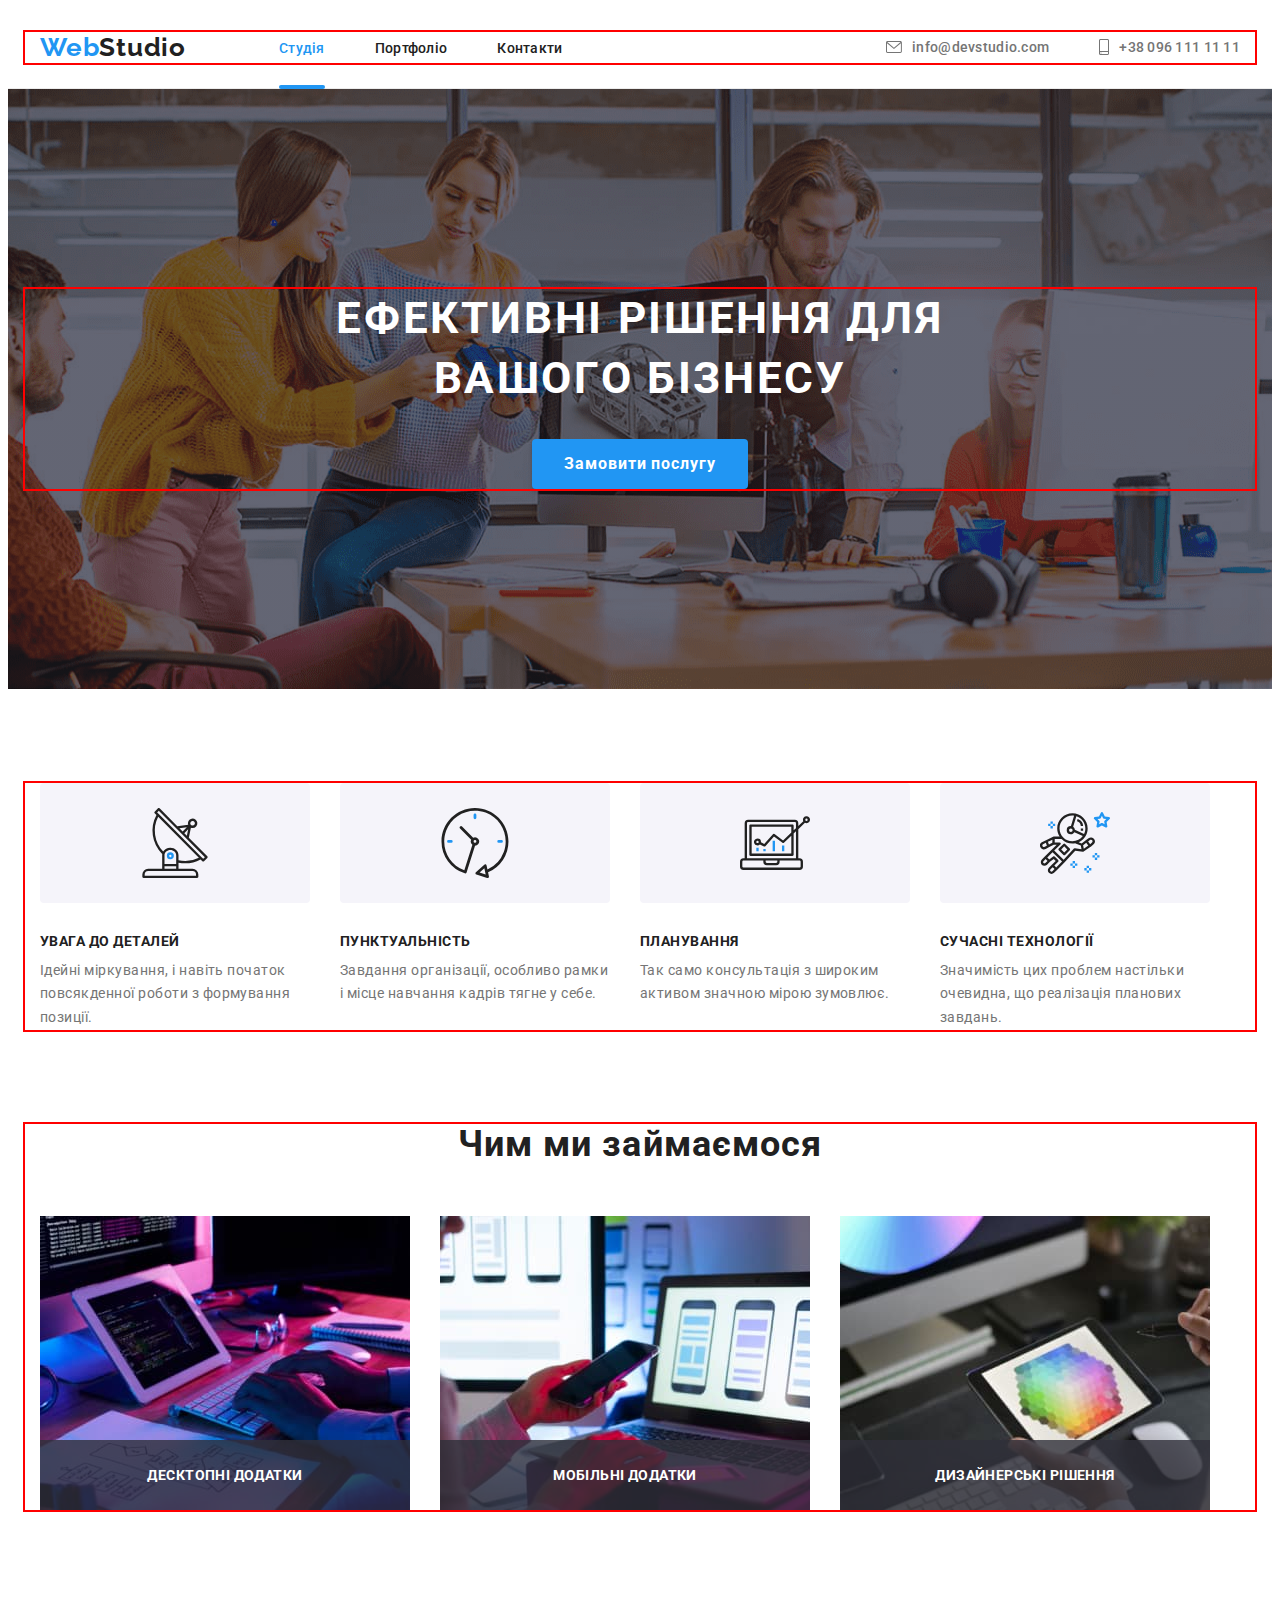
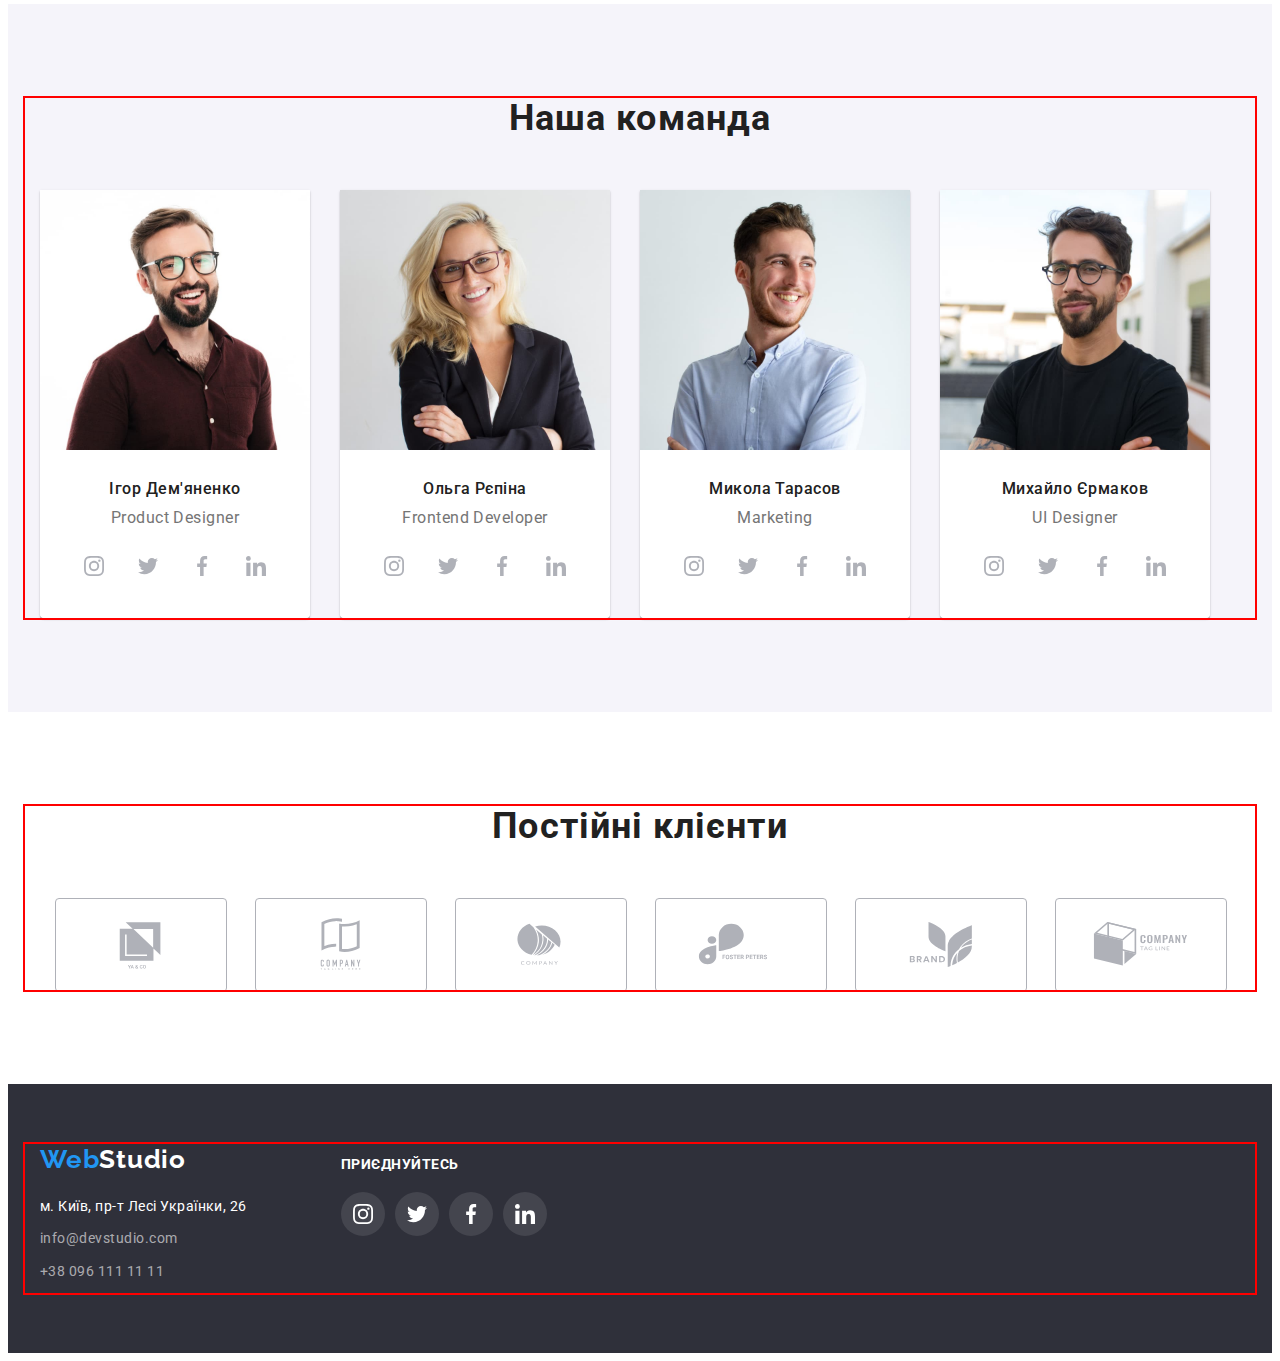
<file: index.html>
<!DOCTYPE html>
<html lang="en">
  <head>
    <meta charset="UTF-8" />
    <meta http-equiv="X-UA-Compatible" content="IE=edge" />
    <meta name="viewport" content="width=device-width, initial-scale=1.0" />
    <title>Studio</title>
    <link rel="preconnect" href="https://fonts.googleapis.com" />
    <link rel="preconnect" href="https://fonts.gstatic.com" crossorigin />
    <link
      href="https://fonts.googleapis.com/css2?family=Raleway:wght@700&family=Roboto:wght@400;500;700;900&display=swap"
      rel="stylesheet" />
      <link rel="stylesheet" href="https://cdnjs.cloudflare.com/ajax/libs/modern-normalize/1.1.0/modern-normalize.min.css"
        integrity="sha512-wpPYUAdjBVSE4KJnH1VR1HeZfpl1ub8YT/NKx4PuQ5NmX2tKuGu6U/JRp5y+Y8XG2tV+wKQpNHVUX03MfMFn9Q=="
        crossorigin="anonymous" referrerpolicy="no-referrer" />
    <link rel="stylesheet" href="./css/styles.css" />
  </head>
  <body>
    
    <header class="header header-line">
      <div class="container header-container">
      <nav class="header-nav">
        <a href="/" class="logo"><span>Web</span>Studio</a>

        <ul class="header-links">
          <li class="header-link"><a href="#" class="link cursor current">Студія</a></li>
          <li class="header-link"><a href="./portfolio.html" class="link cursor"> Портфоліо</a></li>
          <li class="header-link"><a href="#" class="link cursor">Контакти</a></li>
        </ul>
   
      </nav>
      <ul class="header-contacts" >
        
        <li class="header-mail">
          <a href="mailto:info@devstudio.com" class="mail-link cursor">
            <svg class="header-item mail">
            <use href="./images/icons.svg#icon-email-heder"
             width="16px" height="12px">
            </use></svg><div> info@devstudio.com</div></a></li>
        <li class="header-phone">
        <a href="tel:+380961111111" class="phone-link cursor">
          <svg class="header-item phone">
          <use href="./images/icons.svg#icon-smartphone" 
           width="10px" height="16px">
        </use></svg>+38 096 111 11 11</a></li>
      </ul>
       </div>
    </header>
    <main>
      <section class="hero">
        <div class="container">
        <h1 class="hero-title">Ефективні рішення для <br> вашого бізнесу</h1>
        <button type="button" class="hero-btn"data-modal-open>Замовити послугу</button>
      </div>
      </section>
      <section class="benefits-section">
        <div class="container">
        <h2 class="title-hidden">Переваги</h2>
        <ul class="benefits">
          <li class= "titles-benefits">
            <div class="benefit-icon benefit-antena"></div>
            <h3 class="title-benefit">УВАГА ДО ДЕТАЛЕЙ</h3>
            <p class="subtitle-benefit">
              Ідейні міркування, і навіть початок повсякденної роботи з
              формування позиції.
            </p>
          </li>
          <li class="titles-benefits">
            <div class="benefit-icon benefit-clock"></div>
            <h3 class="title-benefit">ПУНКТУАЛЬНІСТЬ</h3>
            <p class="subtitle-benefit">
              Завдання організації, особливо рамки і місце навчання кадрів тягне
              у себе.
            </p>
          </li>
          <li class="titles-benefits">
          <div class="benefit-icon benefit-diagram"></div>
            <h3 class="title-benefit">ПЛАНУВАННЯ</h3>
            <p class="subtitle-benefit">
              Так само консультація з широким активом значною мірою зумовлює.
            </p>
          </li>
          <li class="titles-benefits">
          <div class="benefit-icon benefit-astronaut"></div>
            <h3 class="title-benefit">СУЧАСНІ ТЕХНОЛОГІЇ</h3>
            <p class="subtitle-benefit">
              Значимість цих проблем настільки очевидна, що реалізація планових
              завдань.
            </p>
          </li>
        </ul>
        </div>
      </section>
      <section class="task">
        <div class="container">
        <h2 class="task-title">Чим ми займаємося</h2>
        <ul class="task-items">
          <li class="task-item">
           <div class="task-wrapper">
            <img
              src="./images/img-task1.jpg"
              alt="with phone"
              width="370"
              height="294"
            />
            <p class="task-uptitle">Десктопні додатки</p>
           </div>
          </li>
          <li class="task-item">
           <div class="task-wrapper"> <img
              src="./images/img-task2.jpg"
              alt="with phone"
              width="370"
              height="294"
            />
          <p class="task-uptitle">Мобільні додатки</p></div>
          </li>
          <li class="task-item">
            <div class="task-wrapper"><img
              src="./images/img-task3.jpg"
              alt="with tablet"
              width="370"
              height="294"
            />
          <p class="task-uptitle">Дизайнерські рішення</p></div>
          </li>
        </ul>
        </div>
      </section>
      <section class="team">
        <div class="container">
        <h2 class="team-title">Наша команда</h2>
        <ul class="team-items">
          <li class="team-item">
            <img
              src="./images/img-igor.jpg"
              alt="ігор"
              width="270"
              height="260"
            />
            <div class="team-wraper">
            <h3 class="name-title">Ігор Дем'яненко</h3>
            <p class="name-subtitle">Product Designer</p>
           <ul class="social-links">
            <li class="social-list"><a href="#" class="social-link">
              <svg class="social-link-item" width="20px" height="20px"><use href="./images/icons.svg#icon-instagram" >
            </use></svg></a></li>
            <li class="social-list"><a href="#" class="social-link"><svg class="social-link-item" width="20px" height="20px">
              <use href="./images/icons.svg#icon-twitter"></use>
            </svg></a></li>
            <li class="social-list"><a href="#" class="social-link"><svg class="social-link-item" width="20px" height="20px">
              <use href="./images/icons.svg#icon-facebook"></use>
            </svg></a></li>
            <li class="social-list"><a href="#" class="social-link"><svg class="social-link-item" width="20px" height="20px">
              <use href="./images/icons.svg#icon-linkedin"></use>
            </svg></a></li>
           </ul>
         </div> </li>
          <li class="team-item">
            <img
              src="./images/img-olga.jpg"
              alt="ольга"
              width="270"
              height="260"
            />
            <div class="team-wraper">
           <h3 class="name-title">Ольга Рєпіна</h3>
            <p class="name-subtitle">Frontend Developer</p>
            <ul class="social-links">
              <li  class="social-list"><a href="" class="social-link"><svg class="social-link-item" width="20px" height="20px">
                    <use href="./images/icons.svg#icon-instagram">
                    </use>
                  </svg></a></li>
              <li  class="social-list"><a href="" class="social-link"><svg class="social-link-item" width="20px" height="20px">
                    <use href="./images/icons.svg#icon-twitter" ></use>
                  </svg></a></li>
              <li  class="social-list"><a href="" class="social-link"><svg class="social-link-item"width="20px" height="20px">
                    <use href="./images/icons.svg#icon-facebook"></use>
                  </svg></a></li>
              <li  class="social-list"><a href="" class="social-link"><svg class="social-link-item" width="20px" height="20px">
                    <use href="./images/icons.svg#icon-linkedin" ></use>
                  </svg></a></li>
            </ul>
          </div>
         </li>
          <li class="team-item">
            <img
              src="./images/img-mykola.jpg"
              alt="микола"
              width="270"
              height="260"
            />
           <div class="team-wraper">
            <h3 class="name-title">Микола Тарасов</h3>
            <p class="name-subtitle">Marketing</p>
        <ul class="social-links">
          <li  class="social-list"><a href="" class="social-link"><svg class="social-link-item" width="20px" height="20px">
                <use href="./images/icons.svg#icon-instagram" >
                </use>
              </svg></a></li>
          <li  class="social-list"><a href="" class="social-link"><svg class="social-link-item" width="20px" height="20px">
                <use href="./images/icons.svg#icon-twitter" ></use>
              </svg></a></li>
          <li  class="social-list"><a href="" class="social-link"><svg class="social-link-item" width="20px" height="20px">
                <use href="./images/icons.svg#icon-facebook" ></use>
              </svg></a></li>
          <li  class="social-list"><a href="" class="social-link"><svg class="social-link-item" width="20px" height="20px">
                <use href="./images/icons.svg#icon-linkedin" ></use>
              </svg></a></li>
        </ul>
          </div>
          </li>
          <li class="team-item">
            <img
              src="./images/img-mikchailo.jpg"
              alt="михайло"
              width="270"
              height="260"
            />
          <div class="team-wraper">
            <h3 class="name-title">Михайло Єрмаков</h3>
            <p class="name-subtitle">UI Designer</p>
        <ul class="social-links">
          <li  class="social-list"><a href="" class="social-link"><svg class="social-link-item" width="20px" height="20px">
                <use href="./images/icons.svg#icon-instagram">
                </use>
              </svg></a></li>
          <li  class="social-list"><a href="" class="social-link"><svg class="social-link-item" width="20px" height="20px">
                <use href="./images/icons.svg#icon-twitter"></use>
              </svg></a></li>
          <li  class="social-list"><a href="" class="social-link"><svg class="social-link-item" width="20px" height="20px">
                <use href="./images/icons.svg#icon-facebook"></use>
              </svg></a></li>
          <li  class="social-list"><a href="" class="social-link"><svg class="social-link-item" width="20px" height="20px">
                <use href="./images/icons.svg#icon-linkedin" ></use>
              </svg></a></li>
        </ul>
          </div>
         </li>
        </ul>
        </div>
      </section>
      <section class="clients">
        <div class="container">
          <h2 class="task-title">Постійні клієнти</h2>
          <ul class="client-items">
            <li class="client-item"><a href="" class="client-link"><svg class="client-link-item" width="106px" height="60px">
                  <use href="./images/icons.svg#icon-Logo"></use>
                </svg></a></li>
            <li class="client-item"><a href="" class="client-link"><svg class="client-link-item" width="106px" height="60px">
                  <use href="./images/icons.svg#icon-Logo-1"></use>
                </svg></a></li>
            <li class="client-item"><a href="" class="client-link"><svg class="client-link-item" width="106px" height="60px">
                  <use href="./images/icons.svg#icon-Logo-2"></use>
                </svg></a></li>
            <li class="client-item"><a href="" class="client-link"><svg class="client-link-item" width="106px" height="60px">
                  <use href="./images/icons.svg#icon-Logo-3"></use>
                </svg></a></li>
            <li class="client-item"><a href="" class="client-link"><svg class="client-link-item" width="106px" height="60px">
                  <use href="./images/icons.svg#icon-Logo-4"></use>
                </svg></a></li>
            <li class="client-item"><a href="" class="client-link"><svg class="client-link-item" width="106px" height="60px">
                  <use href="./images/icons.svg#icon-Logo-5"></use>
                </svg></a></li>
         </ul>
        </div>
      </section>
    </main>
    <footer class="footer-contacts">
      <div class="container footer-wraper">
        
          <div>
        <a href="/" class="logo-footer"><span>Web</span>Studio</a>
      <address>
        <ul class="footer-items">
          <li class="footer-item">
            <a 
              class="footer-address cursor"
              href="https://goo.gl/maps/aHwAYJVr8grFMFeF8"
              target="_blank"
              rel="noopener noreferrer"
              >м. Київ, пр-т Лесі Українки, 26</a
            >
          </li>
          <li class="footer-item"><a class="footer-mail cursor" href="mailto:info@devstudio.com">info@devstudio.com</a></li>
          <li class="footer-item"><a class="footer-phone cursor" href="tel:+380961111111">+38 096 111 11 11</a></li>
        </ul></address></div> 
        <div class="social-div">
        <p class="social-uptitle">ПРИЄДНУЙТЕСЬ</p>
        <ul class="social-footer">

          <li class="social-item">
            <a href="#" class="footer-link"><svg class="social-link-footer"  width="20px" height="20px">
                <use href="./images/icons.svg#icon-instagram">
                </use>
              </svg></a></li>
          <li  class="social-item"><a href="" class="footer-link"><svg class="social-link-footer"  width="20px" height="20px">
                <use href="./images/icons.svg#icon-twitter" ></use>
              </svg></a></li>
          <li  class="social-item"><a href="" class="footer-link"><svg class="social-link-footer"  width="20px" height="20px">
                <use href="./images/icons.svg#icon-facebook"></use>
              </svg></a></li>
          <li  class="social-item"><a href="" class="footer-link"><svg class="social-link-footer"  width="20px" height="20px">
                <use href="./images/icons.svg#icon-linkedin" ></use>
              </svg></a></li>
        </ul></div>
      </div>
    </footer>
    <div class="backdrop is-hidden"data-modal><div class="modal">
    <button type="button" class="close-modal"data-modal-close><svg class="close-svg" width="11px" height="11px"><use href="./images/icons.svg#icon-X"></use></svg>
    </button></div></div>
    <script src="./js/modal.js"></script>
  </body>
</html>
</file>
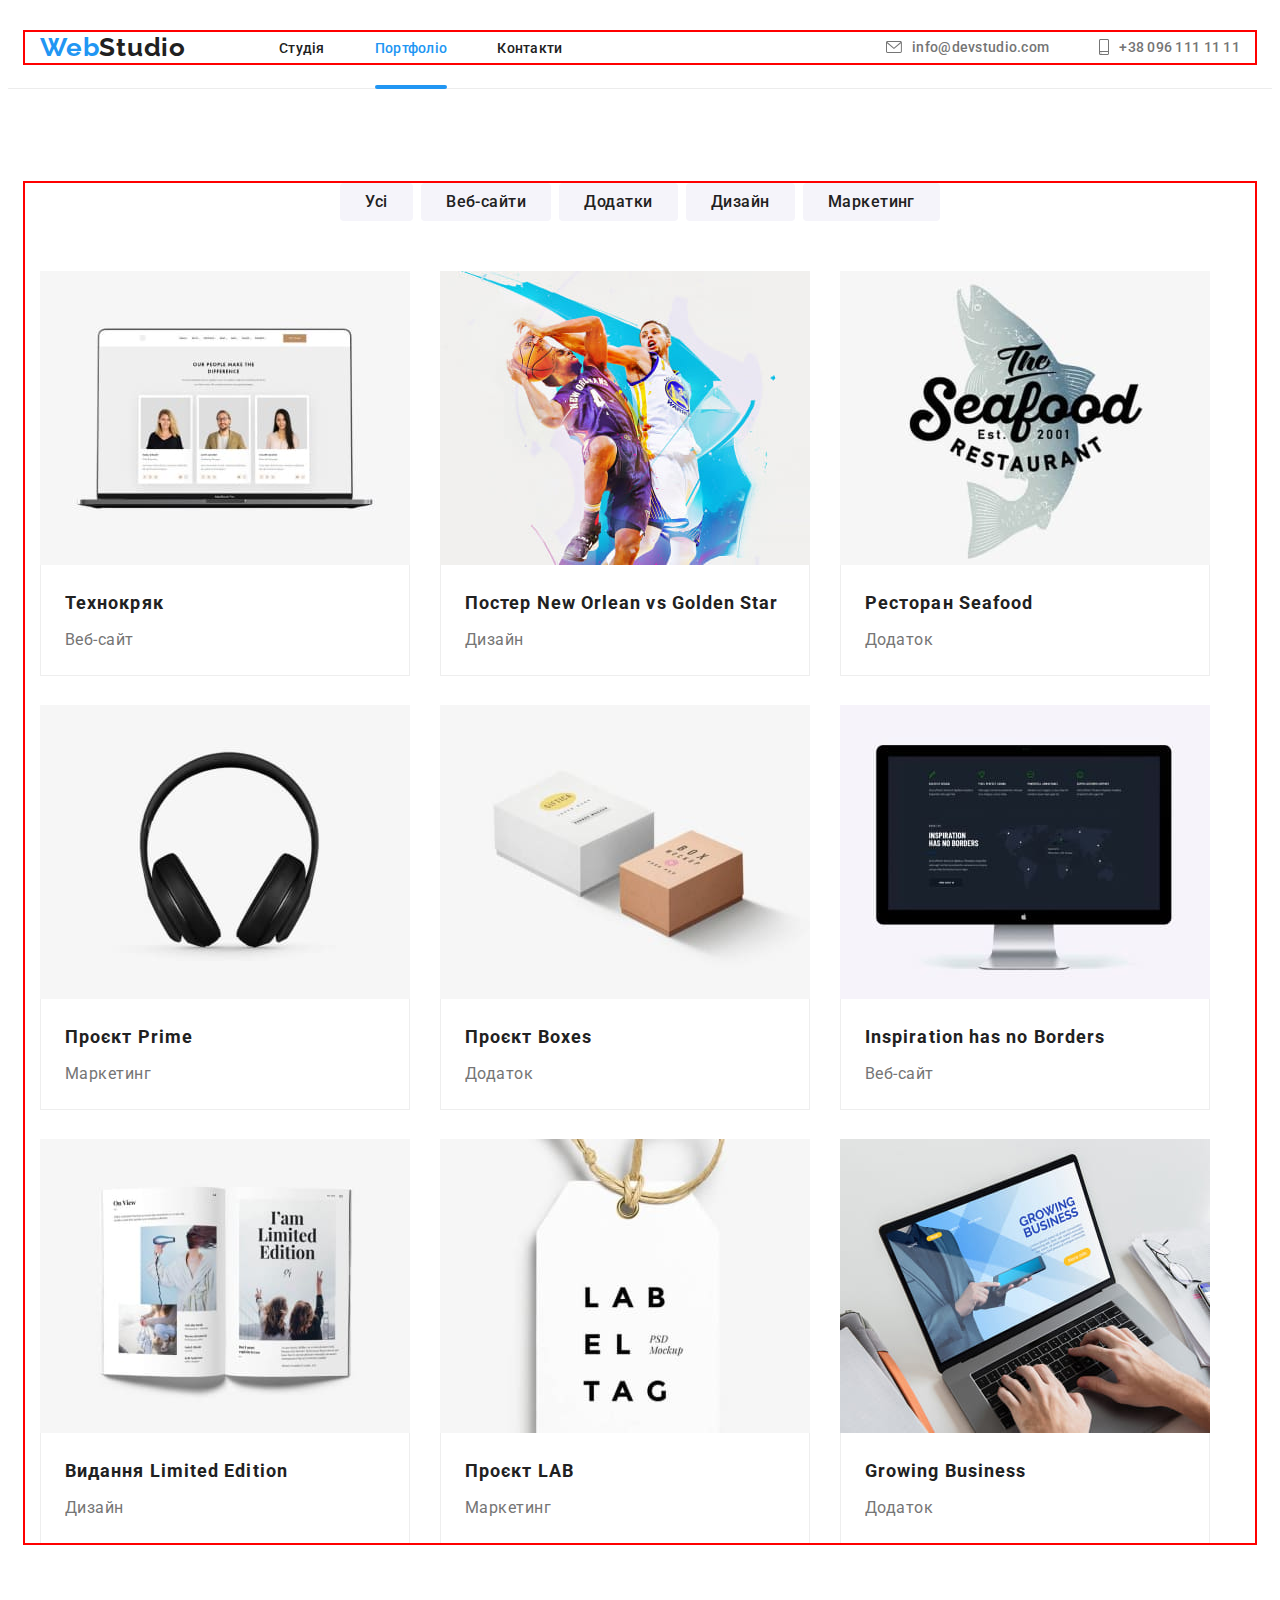
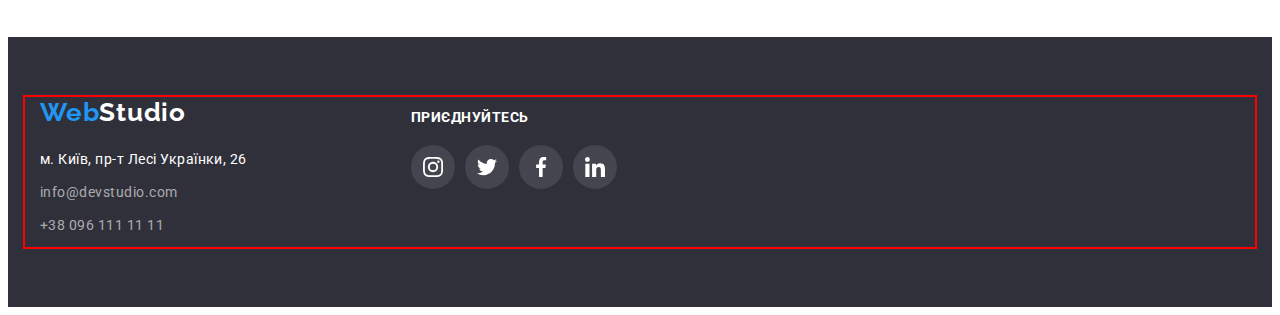
<file: portfolio.html>
<!DOCTYPE html>
<html lang="en">

<head>
    <meta charset="UTF-8" />
    <meta http-equiv="X-UA-Compatible" content="IE=edge" />
    <meta name="viewport" content="width=device-width, initial-scale=1.0" />
    <title>Portfolio</title>
    <link rel="preconnect" href="https://fonts.googleapis.com" />
    <link rel="preconnect" href="https://fonts.gstatic.com" crossorigin />
    <link
        href="https://fonts.googleapis.com/css2?family=Raleway:wght@700&family=Roboto:wght@400;500;700;900&display=swap"
        rel="stylesheet" />
        <link rel="stylesheet" href="https://cdnjs.cloudflare.com/ajax/libs/modern-normalize/1.1.0/modern-normalize.min.css"
            integrity="sha512-wpPYUAdjBVSE4KJnH1VR1HeZfpl1ub8YT/NKx4PuQ5NmX2tKuGu6U/JRp5y+Y8XG2tV+wKQpNHVUX03MfMFn9Q=="
            crossorigin="anonymous" referrerpolicy="no-referrer" />
    <link rel="stylesheet" href="./css/styles.css" />
</head>
<body>
<header class="header header-line">
    <div class="container header-container">
        <nav class="header-nav">
            <a href="/" class="logo"><span>Web</span>Studio</a>

            <ul class="header-links">
                <li class="header-link"><a href="./index.html" class="link cursor">Студія</a></li>
                <li class="header-link"><a href="#" class="link cursor current"> Портфоліо</a></li>
                <li class="header-link"><a href="#" class="link cursor">Контакти</a></li>
            </ul>

        </nav>
        <ul class="header-contacts">

            <li class="header-mail">
                <a href="mailto:info@devstudio.com" class="mail-link cursor">
                    <svg class="header-item mail">
                        <use href="./images/icons.svg#icon-email-heder" width="16px" height="12px">
                        </use>
                    </svg>
                    <div> info@devstudio.com</div>
                </a>
            </li>
            <li class="header-phone">
                <a href="tel:+380961111111" class="phone-link cursor">
                    <svg class="header-item phone">
                        <use href="./images/icons.svg#icon-smartphone" width="10px" height="16px">
                        </use>
                    </svg>+38 096 111 11 11</a>
            </li>
        </ul>
    </div>
</header>
<main>
<section class="portfolio">
    <div class="container">
    <h1 class="title-hidden">Portfolio</h1>
<ul class="filter">
    <li><button type="button" class="filter-btn">Усі</button></li>
    <li><button type="button" class="filter-btn">Веб-сайти</button></li>
    <li><button type="button" class="filter-btn">Додатки</button></li>
    <li><button type="button" class="filter-btn">Дизайн</button></li>
    <li><button type="button" class="filter-btn">Маркетинг</button></li>
</ul>
<ul class="projects-items">
    <li class="project-item">
        <a href="" class="project-link">
       <div class="description-wrapper"><img src="./images/tekchnokiak.jpg" alt="технокряк" width="370px" height="294px">
         <p class="img-description">Ресурс пропонує комплексні пропозиції з різним рівнем функціоналу та сервісів. Все це дозволить відвідувачу отримати
        вичерпні відомості про компанію чи приватну особу.</p>
        </div> 
      <div class="project-wrap"> 
         <h2 class="project-title"> Технокряк</h2>
        <p class="project-subtitle">Веб-сайт </p>
    </div>
    </a></li>
    <li  class="project-item">
        <a href="/"class="project-link">
        <div class="description-wrapper"><img src="./images/poster New.jpg" alt="постер" width="370px" height="294px">
    <p class="img-description">Ресурс пропонує комплексні пропозиції з різним рівнем функціоналу та сервісів. Все це
        дозволить відвідувачу отримати
        вичерпні відомості про компанію чи приватну особу.</p>  </div>
          <div class="project-wrap">
            <h2 class="project-title">Постер New Orlean vs Golden Star</h2>
        <p class="project-subtitle">Дизайн</p>
    </div>
    </a></li>
    <li  class="project-item">
     <a href="/"class="project-link">
       <div class="description-wrapper"> <img src="./images/seafood.jpg" alt="морепродукты" width="370px" height="294px">
    <p class="img-description">Ресурс пропонує комплексні пропозиції з різним рівнем функціоналу та сервісів. Все це
        дозволить відвідувачу отримати
        вичерпні відомості про компанію чи приватну особу.</p></div> 
       <div class="project-wrap">
         <h2 class="project-title">Ресторан Seafood</h2>
        <p class="project-subtitle">Додаток</p>
   </div> 
    </a></li>
    <li  class="project-item">
        <a href="/"class="project-link">
    <div class="description-wrapper"> <img src="./images/prime.jpg" alt="прайм" width="370px" height="294px">
        <p class="img-description">Ресурс пропонує комплексні пропозиції з різним рівнем функціоналу та сервісів. Все це
            дозволить відвідувачу отримати
            вичерпні відомості про компанію чи приватну особу.</p></div>
         <div class="project-wrap">
        <h2  class="project-title">Проєкт Prime</h2>
        <p class="project-subtitle">Маркетинг</p>
   </div>
     </a></li>
    <li  class="project-item">
        <a href="/"class="project-link">
        <div class="description-wrapper"><img src="./images/boxes.jpg" alt="коробки" width="370px" height="294px">
    <p class="img-description">Ресурс пропонує комплексні пропозиції з різним рівнем функціоналу та сервісів. Все це
        дозволить відвідувачу отримати
        вичерпні відомості про компанію чи приватну особу.</p> </div>
        <div class="project-wrap">
         <h2 class="project-title">Проєкт Boxes</h2>
        <p class="project-subtitle">Додаток</p>
    </div>
    </a></li>
    <li  class="project-item">
        <a href="/"class="project-link">
        <div class="description-wrapper"><img src="./images/inspiration.jpg" alt="безрамок" width="370px" height="294px">
    <p class="img-description">Ресурс пропонує комплексні пропозиції з різним рівнем функціоналу та сервісів. Все це
        дозволить відвідувачу отримати
        вичерпні відомості про компанію чи приватну особу.</p> </div>
        <div class="project-wrap">
         <h2 class="project-title">Inspiration has no Borders</h2>
        <p class="project-subtitle">Веб-сайт</p>
    </div>
    </a></li>
    <li  class="project-item">
        <a href="/"class="project-link">
    <div class="description-wrapper"> <img src="./images/limited edition.jpg" alt="дизайн-ліміт" width="370px" height="294px">
    <p class="img-description">Ресурс пропонує комплексні пропозиції з різним рівнем функціоналу та сервісів. Все це
        дозволить відвідувачу отримати
        вичерпні відомості про компанію чи приватну особу.</p> </div>
        <div class="project-wrap">
         <h2 class="project-title">Видання Limited Edition</h2>
        <p class="project-subtitle">Дизайн</p>
    </div>
    </a></li>
    <li  class="project-item">
        <a href="/"class="project-link">
    <div class="description-wrapper"> <img src="./images/lab.jpg" alt="лаб" width="370px" height="294px">
    <p class="img-description">Ресурс пропонує комплексні пропозиції з різним рівнем функціоналу та сервісів. Все це
        дозволить відвідувачу отримати
        вичерпні відомості про компанію чи приватну особу.</p> </div>
        <div class="project-wrap"> 
        <h2 class="project-title">Проєкт LAB</h2>
        <p class="project-subtitle">Маркетинг</p>
        </div>
        </a></li>
    <li  class="project-item">
        <a href="/"class="project-link">
    <div class="description-wrapper"> <img src="./images/business.jpg" alt="" width="370px" height="294px">
    <p class="img-description">Ресурс пропонує комплексні пропозиції з різним рівнем функціоналу та сервісів. Все це
        дозволить відвідувачу отримати
        вичерпні відомості про компанію чи приватну особу.</p> </div>
        <div class="project-wrap"> 
        <h2 class="project-title">Growing Business</h2>
        <p class="project-subtitle">Додаток</p>
   </div> 
    </a></li>
</ul> 
</div>
</section>
</main>
    <footer class="footer-contacts">
        <div class="container footer-wraper">
    
            <div>
                <a href="/" class="logo-footer"><span>Web</span>Studio</a>
                <address>
                    <ul class="footer-items">
                        <li class="footer-item">
                            <a class="footer-address cursor" href="https://goo.gl/maps/aHwAYJVr8grFMFeF8" target="_blank"
                                rel="noopener noreferrer">м. Київ, пр-т Лесі Українки, 26</a>
                        </li>
                        <li class="footer-item"><a class="footer-mail cursor"
                                href="mailto:info@devstudio.com">info@devstudio.com</a></li>
                        <li class="footer-item"><a class="footer-phone cursor" href="tel:+380961111111">+38 096 111 11
                                11</a></li>
                    </ul>
                </address>
            </div>
            <div></div>
            <div class="social-div">
                <p class="social-uptitle">ПРИЄДНУЙТЕСЬ</p>
                <ul class="social-footer">
    
                    <li class="social-item">
                        <a href="#" class="footer-link"><svg class="social-link-footer" width="20px" height="20px">
                                <use href="./images/icons.svg#icon-instagram">
                                </use>
                            </svg></a>
                    </li>
                    <li class="social-item"><a href="" class="footer-link"><svg class="social-link-footer" width="20px"
                                height="20px">
                                <use href="./images/icons.svg#icon-twitter"></use>
                            </svg></a></li>
                    <li class="social-item"><a href="" class="footer-link"><svg class="social-link-footer" width="20px"
                                height="20px">
                                <use href="./images/icons.svg#icon-facebook"></use>
                            </svg></a></li>
                    <li class="social-item"><a href="" class="footer-link"><svg class="social-link-footer" width="20px"
                                height="20px">
                                <use href="./images/icons.svg#icon-linkedin"></use>
                            </svg></a></li>
                </ul>
            </div>
        </div>
    </footer>

 </body>
</file>
<file: css/styles.css>
:root{
--color-ourteam:#F5F4FA;
--color-blue:#2196F3;
--color-black:#212121;
--color-gray:#757575;
--color-herobtn:#188CE8;
--color-white:#ffffff;
--color-dark:#2F303A;
--color-filter-btn:#F5F4FA;
--color-whiteblue: #72abda;
--color-grayfooter: rgba(255, 255, 255, 0.6);
--transition-cubic: cubic-bezier(0.4, 0, 0.2, 1);
}
body {
    color: var(--color-black);
    font-family: 'Roboto', sans-serif;
    min-width:1200px;
}
ul {
    list-style: none;
    margin: 0;
    padding: 0;
}
a {
    text-decoration:none;
}
h1,
h2,
h3,
h4,
h5,
p,
ul {
    margin: 0;
}
.container {
margin: 0 auto;
width: 1200px;
outline: 2px solid red;
padding-left: 15px;
padding-right: 15px;
}
img {
    display: block;
}
/*<------HEADER------>*/

a:focus {
    outline: none;
}
button:focus{
    outline: none   ;
}
.header {
padding-top: 24px;
padding-bottom: 25px;
}
.header-container {
    align-items: center;
    display: flex;
    justify-content: space-between;
}
.header-nav {
    display: flex;
    align-items: center;
}
.logo {
    margin-right: 93px;
}
.logo, .logo-footer {
    letter-spacing:0.03em;
    font-family: 'Raleway', sans-serif;
    font-weight: 700;
    font-size: 26px;    
    line-height:1.19;
    color: var(--color-black);
}
.logo span {
    color: var(--color-blue);
}
.footer {
    color: #ffffff;
}

.header-links {
display: flex;
 gap: 50px;
}
.link {
     letter-spacing: 0.02em;
     font-size: 14px;
     font-weight: 500;
     line-height: calc(16/14);
     color: var(--color-black);
     transition-duration: 250ms; ;
    transition-delay: 0;
     transition-property: color;
     transition-timing-function:var(--transition-cubic) ;
   
}
.link::after { 
    content: "";
    display: block;
  background-color: var(--color-blue);
  height: 4px;
  width: 100%;
  position: absolute;
  bottom: -32px;
  border-radius: 2px;
  opacity: 0;
}
.header-link {
    position: relative;
}
.cursor:hover,
.cursor:focus {
color: var(--color-blue);
}
.current::after{
    opacity: 1;
}
.header-item {
    fill: currentColor;
}
.mail {
    width: 16px;
    height: 12px
}

.phone {
    width: 10px;
    height: 16px
}
.header-mail{}


.current {
    color: var(--color-blue);
}

.header-contacts {
   display: flex;
   color: var(--color-gray);
   gap: 50px;

}

.mail-link,
.phone-link {
    letter-spacing: 0.02em;
    font-size: 14px;
    font-weight: 500;
    line-height: calc(16/14);
    text-decoration: none;
    color: var(--color-gray);
   display: flex;
    gap: 10px;
    justify-content: center;
    align-items: center;
    transition-duration: 250ms;
     transition-delay: 0;
      transition-property: color;
     transition-timing-function: var(--transition-cubic);
}


.header-phone {

}

/*<------HERO------>*/
.hero {
    color: var(--color-white);
    background-image: linear-gradient(
     rgba(47, 48, 58, 0.4),
     rgba(47, 48, 58, 0.4)), url(../images/Img-hero.png);
    padding-top:200px ;
    padding-bottom:200px ;
    max-width: 1600px;
    background-repeat: no-repeat;
    background-position: center;
    margin: 0 auto;
    background-size: cover;
}

.hero-title {
 text-align: center;
    text-transform: uppercase;
    margin-bottom: 30px;
    font-size:44px;
    line-height: 1.36;
    letter-spacing: 0.06em;
}

.hero-btn {
    font-family:'Roboto', sans-serif;
    color: var(--color-white);
    background-color: var(--color-blue);
    letter-spacing: 0.06em;
    font-size: 16px;
    line-height: 1.87;
    font-weight: 700;
    cursor: pointer;
    padding: 10px 32px;
    display:block;
    margin: 0 auto;
    border: 0;
    min-width: 216px;
    box-shadow: 0px 4px 4px rgba(0, 0, 0, 0.15);
    border-radius: 4px;
    transition-duration: 250ms;
    transition-delay: 0;
    transition-property: background-color;
    transition-timing-function: var(--transition-cubic);
}
.hero-btn:hover,
.hero-btn:focus {
    background-color: var(--color-herobtn)
}
/*<------BENEFITS------>*/
.title-hidden {
     position: absolute;
     white-space: nowrap;
     width: 1px;
     height: 1px;
     overflow: hidden;
     border: 0;
     padding: 0;
     clip: rect(0 0 0 0);
     clip-path: inset(50%);
     margin: -1px;
 }
 
.benefits-section {
     padding-top: 94px;
    padding-bottom: 94px;
}
.benefits {
    display: flex;
    gap: 30px;
}

.titles-benefits {
    letter-spacing: 0.03em;
    
}
.benefit-icon {
    border-radius: 4px;
    margin-bottom: 30px;
    width: 270px;
    height: 120px;
    background-color: #F5F4FA;
    display: flex;
    align-items: center;
    justify-content: center;
}
.benefit-antena::before {
    content:"" ;
    display: block;
    width: 70px;
    height: 70px;
    background-image: url(../images/antenna\ 1\ \(1\).svg);
}
.benefit-clock::before {
    content: "";
    display: block;
    width: 70px;
    height: 70px;
    background-image: url(../images/clock\ 1\ \(1\).svg);
}
.benefit-diagram::before {
    content: "";
    display: block;
    width: 70px;
    height: 70px;
    background-image: url(../images/diagram\ 1\ \(1\).svg);
}
.benefit-astronaut::before {
    content: "";
    display: block;
    width: 70px;
    height: 70px;
    background-image: url(../images/astronaut\ 1\ \(1\).svg);
}

.title-benefit {
    margin-bottom: 10px;
    font-size: 14px;
    line-height: calc(16/14); 
}

.subtitle-benefit {
    width: 270px;
    font-size: 14px;
    color: var(--color-gray);
    line-height: 1.71;
}

/*<------TASKS------>*/

.task {
    padding-bottom: 94px;
    
}

.task-title {
    color: var(--color-black);
    font-size: 36px;
    line-height: 1.16;
    letter-spacing: 0.03em;
    margin-bottom: 50px;
    text-align: center;
}

.task-items {
    width: calc(100% - 60px / 3);
    display: flex;
    gap: 30px;
}
.task-wrapper{
    position: relative;
    display: flex;
    justify-content: center;
    align-items: center;
}
.task-uptitle {
    font-weight: 700;
    font-size: 14px;
    text-transform: uppercase;
    line-height: calc(16.4 / 14);
    letter-spacing: 0.03em;
    width: 100%;
    height: 70px;
  background-color: #2F303ACC;
  position: absolute;
  bottom: 0;
display: flex;
    justify-content: center;
    align-items: center;
    color: #ffffff;
}
.task-item {}

/*<------TEAMS------>*/

.team {
    background-color: var(--color-ourteam);
padding-top: 94px;
padding-bottom: 94px;
}
.team-wraper {
    border-radius: 0px 0px 4px 4px;
    padding-top: 30px;
    padding-bottom: 30px;
    background-color: #ffffff;
}
.team-title {
    margin-bottom: 50px;
    text-align: center;
    color: var(--color-black);
    font-size: 36px;
    line-height: 1.16;
    letter-spacing: 0.03em;
}
.social-links {
    gap: 10px;
    display: flex;
    justify-content: center;
    
}
.social-list {
    width: 44px;
    height: 44px;
    background-color: #ffffff;
    display: flex;
    align-items: center;
    justify-content: center;

}
.social-link {
    width: 100%;
    height:100%;
    background-color: #ffffff;
    display: flex;
    align-items: center;
     justify-content: center;
    border-radius: 50%;
    transition-duration: 250ms;
        transition-delay: 0;
        transition-property: background-color;
        transition-timing-function: var(--transition-cubic);
}
.social-link:hover,
.social-link:focus  {
    background-color: #2196F3;
}
.social-link-item {
 fill: #AFB1B8;
transition-duration: 250ms;
    transition-delay: 0;
    transition-property: fill;
    transition-timing-function: var(--transition-cubic);
}
.social-link:hover .social-link-item {
    fill: #ffffff;
}
.social-link:focus   .social-link-item {
    fill: #ffffff;
    }
.social-link-item:hover,
.social-link-item:focus {
    width: 20px;
    height: 20px;
    fill: #ffffff;
}
.team-items {
    display: flex;
    gap: 30px;
    color: var(--color-black);
    font-size: 16px;
    line-height: 1.18;
    letter-spacing: 0.03em;
    width: calc(100%-90px / 4);
}
.team-item {
    min-width: 270px;
    min-height: 428px;
    border-radius: 0px 0px 4px 4px;
    text-align: center;
    box-shadow: 0px 1px 3px rgba(0, 0, 0, 0.12),
            0px 1px 1px rgba(0, 0, 0, 0.14),
            0px 2px 1px rgba(0, 0, 0, 0.2);
}
.team-item img {
}

.name-title {
    margin-bottom: 10px;
    font-size: 16px;
    font-weight: 500;
}
.name-subtitle {
color: var(--color-gray); 
margin-bottom: 16px;
}
/*-------OUR CLIENTS-----*/
.clients{
    padding-top: 94px;
    padding-bottom: 94px;
}
.client-items {
    display: flex;
    gap: 30px;
    justify-content: center;
}

.client-item {
    min-width: 170px;
    min-height: 92px;
}
.client-link:hover, .client-link:focus { 
        border: 1px solid var(--color-blue);
        fill: var(--color-blue);
    }
 .client-link:focus {
      border: 1px solid #2196F3;
         }
.client-link:hover .client-link-item {
fill: var(--color-blue);
}
.client-link:focus .client-link-item {
    fill: var(--color-blue);
}
.client-link {
    border-radius: 4px;
border: 1px solid #AFB1B8;
width: 100%;
height: 100%;
display: flex;
 align-items: center;
 justify-content: center;
color: #AFB1B8;
transition-duration: 250ms;
    transition-delay: 0;
    transition-property: border;
    transition-timing-function: var(--transition-cubic);
}
.client-link-item {
fill: #AFB1B8;
transition-duration: 250ms;
    transition-delay: 0;
    transition-property: fill;
    transition-timing-function: var(--transition-cubic); ;
}
/*<------FOOTER------>*/
.footer-contacts { 
    padding-bottom: 60px;
    padding-top: 60px;
    letter-spacing: 0.03em;
    background-color: var(--color-dark);
}
address {
    width: 231px;
    display: block;
    font-style: normal;
}
.footer-wraper {
    gap: 70px;
 display: flex;
}
.logo-footer {
    display: block;
    margin-bottom: 20px;
    color: var(--color-white);
}
.logo-footer span {
    color: var(--color-blue);
}

.footer-item {
    width: 100%;
    margin-bottom: 9px;
}
.footer-items {
   font-size: 14px;
   line-height: 1.71;
}
.footer-address {
    transition-duration: 250ms;
        transition-delay: 0;
        transition-property: color;
        transition-timing-function: var(--transition-cubic);
    color: var(--color-white);
}

.footer-mail {
    transition-duration: 250ms;
        transition-delay: 0;
        transition-property: color;
        transition-timing-function: var(--transition-cubic);
    color: var(--color-grayfooter);
}

.footer-phone {
    transition-duration: 250ms;
        transition-delay: 0;
        transition-property: color;
        transition-timing-function: var(--transition-cubic);
    color: var(--color-grayfooter);
}
.social-div {
    margin-top: 12px;
}
.social-uptitle {
    font-size: 14px;
    font-weight: 700;
    text-transform: uppercase;
    color: #ffffff;
    line-height: calc(16.41/14);
    margin-bottom: 20px;
}
.footer-link {
    align-items: center;
    justify-content: center;
    display: flex;
     border-radius: 50%;
    background-color:rgba(255, 255, 255, 0.1); ;
    width: 44px;
     height: 44px;  
    transition-duration: 250ms;
        transition-delay: 0;
        transition-property: background-color;
        transition-timing-function: var(--transition-cubic);
}
.footer-link:hover,
.footer-link:focus {
    background-color: #2196F3;
}
.social-footer {
    gap: 10px;
    display: flex;
    justify-content: center;
}

.social-link-footer {
    fill: #ffffff;
    width: 20px;
    height: 20px;
}
.backdrop {
    transition: opacity 250ms var(--transition-cubic),
    visibility 250ms var(--transition-cubic);
    width: 100%;
    height: 100%;
    position: fixed;
    background-color: rgba(0, 0, 0, 0.2);
    top: 0;
    left: 0;
}
 .modal {
    top: 50%;
    left: 50%;
    transform: translate( -50%,-50%) scale(1) rotate(0) skewX(0);
    position: absolute;
    width: 528px;
    min-height: 581px;
    background-color: #ffffff;
    border-radius: 4px;
    border: 1px solid rgba(0, 0, 0, 0.1);
    transition: transform 350ms var(--transition-cubic), background-color 350ms var(--transition-cubic);
 }

.backdrop.is-hidden .modal {
 transform: translate(-50%, -50%) scale(1.5) rotate(360deg) skewX(360deg);
background-image: linear-gradient(to right, #0057B7, #FFDD00 );
}
 .close-modal {
    transition-duration: 250ms;
        transition-delay: 0;
        transition-property: fill;
        transition-timing-function: var(--transition-cubic);
    position: absolute;
    top: 8px;
    right: 8px;
    width: 30px;
    height: 30px;
    border-radius: 50%;
    border: 1px solid rgba(0, 0, 0, 0.1);
    cursor: pointer;
 }
 .close-modal:hover,
 .close-modal:focus {
    fill: var(--color-blue);
 }
 .is-hidden {
    opacity: 0;
    pointer-events: none;
    visibility: hidden;
 }
   /*<------PORTFOLIO------>*/

/*<------FILTER------>*/
.header-line {
    border-bottom: 1px solid#ECECEC;
}
.portfolio {
    padding-top: 94px;
    padding-bottom: 94px;
}
.filter {
    display: flex;
    font-size: 16px;
    line-height: 1.62;
    font-weight: 500;
    letter-spacing: 0.03em;
    color: var(--color-black);
    margin-bottom: 50px;
    gap: 8px;
    justify-content: center;
}

.filter-btn {
    transition-duration: 250ms;
    transition-delay: 0;
    transition-property: background-color, box-shadow;
    transition-timing-function: var(--transition-cubic);
    border-radius: 4px;
    padding: 6px 25px;
    min-width: 73px;
    font-family: inherit;
    font-size: 16px;
     line-height: 1.62;
    font-weight: 500;
    letter-spacing: 0.03em;
     color: var(--color-black);
    cursor: pointer;
    border: none;
    background-color: var(--color-filter-btn);
}
.filter-btn:hover,
.filter-btn:focus {
    box-shadow: 0px 3px 1px rgba(0, 0, 0, 0.1), 0px 1px 2px rgba(0, 0, 0, 0.08),
     0px 2px 2px rgba(0, 0, 0, 0.12);
    background-color: var(--color-blue);
    color: var(--color-white);
}

/*<------PROJECTS------>*/
.project-item {
    max-width: 370px;
    max-height: 404px;
}
.projects-items {
    display: flex;
    flex-wrap: wrap;
    gap: 30px; 
}
.project-link {
        transition-duration: 250ms;
        transition-delay: 0;
        transition-property: box-shadow;
        transition-timing-function: var(--transition-cubic);
    width: 100%;
    display: block;
}
.project-link:hover,
.project-link:focus{
        box-shadow: 0px 1px 1px rgba(0, 0, 0, 0.12), 0px 4px 4px rgba(0, 0, 0, 0.06),
         1px 4px 6px rgba(0, 0, 0, 0.16);
      
}
.project-item:hover .img-description {
    overflow: visible;
    transform: translateY(0)
}

.project-wrap {
    padding-bottom: 20px;
    padding-top: 20px;
    padding-left: 24px;
 border-bottom: 1px solid #EEEEEE;
 border-right: 1px solid #EEEEEE;
 border-left: 1px solid #EEEEEE;
}
.project-item img {
    width: 100%;
}
.description-wrapper{
position: relative;
overflow: hidden;
}
.img-description{

 top: 0;
font-size: 18px;
line-height: calc(28/18);
letter-spacing: 0.03em;
position: absolute;
color: #ffffff;
background-color: rgba(33, 150, 243, 0.9);
width: 100%;
height: 100%;
padding: 63px 24px;
transform: translateY(100%);
transition-duration: 1250ms;
 transition-delay: 0;
  transition-property:transform, overflow;
 transition-timing-function: var(--transition-cubic);
}
.project-title {
    margin-bottom: 4px;
    font-size: 18px;
    line-height: calc(36/18);
    letter-spacing: 0.06em;
    color: var(--color-black);
}

.project-subtitle {
    font-size: 16px;
    line-height:1.87;
    letter-spacing: 0.03em;
    color: var(--color-gray);
}
</file>
